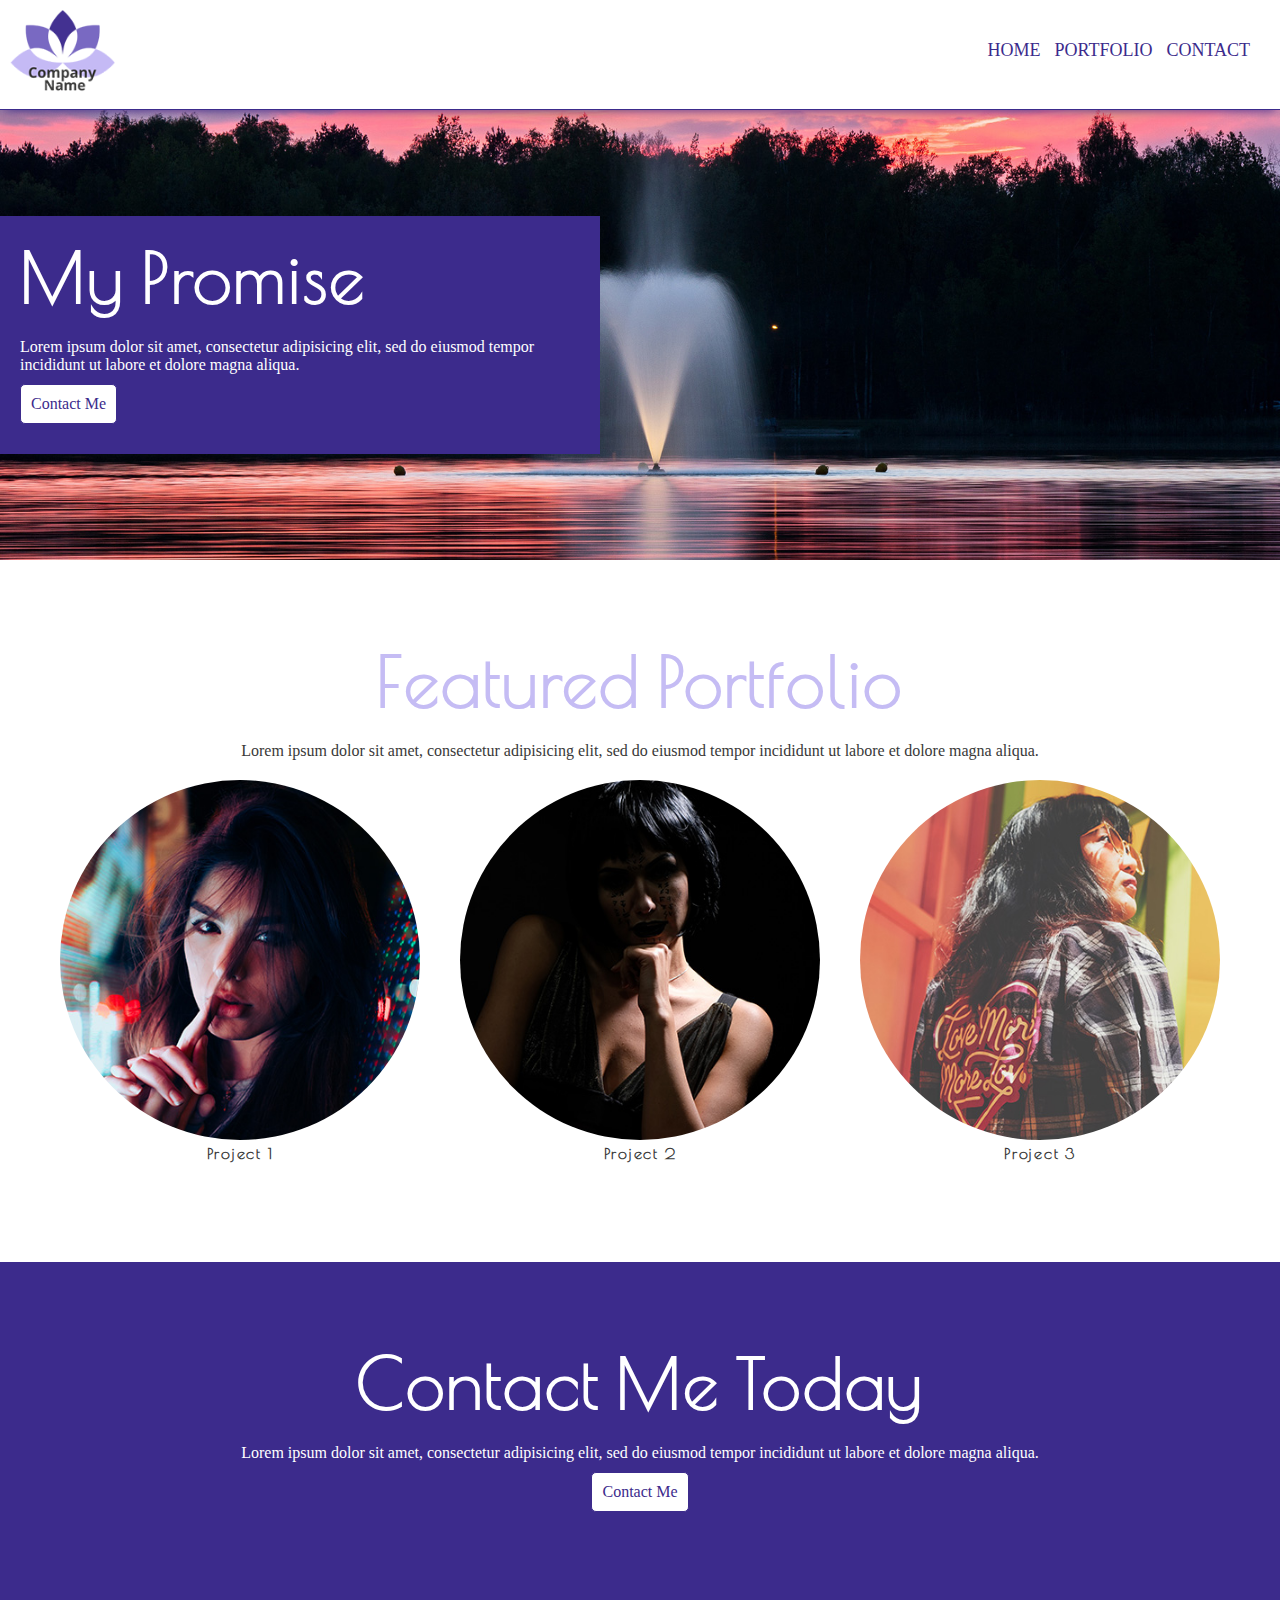
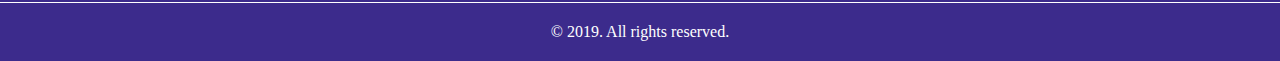
<file: index.html>
<!doctype html>
<html>
<head>
	<title>Portfolio Site</title>
	<link rel="stylesheet" href="assets/css/style.css">
	<style>
		#hero{
			min-height:50vh;
			background:url(assets/img/bg.jpg);
			background-size:cover;
			background-position:center center;
			display:flex;
/*			justify-content: center;*/
			align-items: center;
		}
		
		#herocontent{
			background:#3C2B8C;
			max-width:600px;
		}
		
		#herocontent h1, #herocontent p{
			color:#fff;
		}
		
		#cta{
			background:#3C2B8C;
			border-bottom: 1px solid #fff;
			color:#fff;
		}
		
		#cta h1, #cta p{
			color:#fff;
		}
		
	</style>
</head>
<body>
	<header>
		<a href="index.html">
			<img src="assets/img/logo.png">
		</a>
		<nav>
			<ul>
				<li><a href="index.html">HOME</a></li>
				<li><a href="index.html#port">PORTFOLIO</a></li>
				<li><a href="contact.html">CONTACT</a></li>
			</ul>
		</nav>
	</header>
	<div id="hero">
		<div id="herocontent" class="p20">
			<h1>My Promise</h1>
			<p>Lorem ipsum dolor sit amet, consectetur adipisicing elit, sed do eiusmod tempor incididunt ut labore et dolore magna aliqua.</p>
			<p><a href="contact.html" class="btn">Contact Me</a></p>
		</div>
	</div>
	<div class="con12 tc p80" id="port">
		<h1 class="w100">Featured Portfolio</h1>
		<p class="w100">Lorem ipsum dolor sit amet, consectetur adipisicing elit, sed do eiusmod tempor incididunt ut labore et dolore magna aliqua.</p>
		<div class="confull">
			<div class="w33 p20">
				<img src="assets/img/projectthumb1.jpg" class="round">
				<h4>Project 1</h4>
			</div>
			<div class="w33 p20">
				<img src="assets/img/projectthumb2.jpg" class="round">
				<h4>Project 2</h4>
			</div>
			<div class="w33 p20">
				<img src="assets/img/projectthumb3.jpg" class="round">
				<h4>Project 3</h4>
			</div>
		</div>
	</div>
	<div id="cta" class="tc p80">
		<div>
			<h1>Contact Me Today</h1>
			<p>Lorem ipsum dolor sit amet, consectetur adipisicing elit, sed do eiusmod tempor incididunt ut labore et dolore magna aliqua.</p>
			<p><a href="contact.html" class="btn">Contact Me</a></p>
		</div>
	</div>
	
	
	<footer class="p20 tc">
		<p>&copy; 2019. All rights reserved. </p>
	</footer>
</body>
</html>
</file>
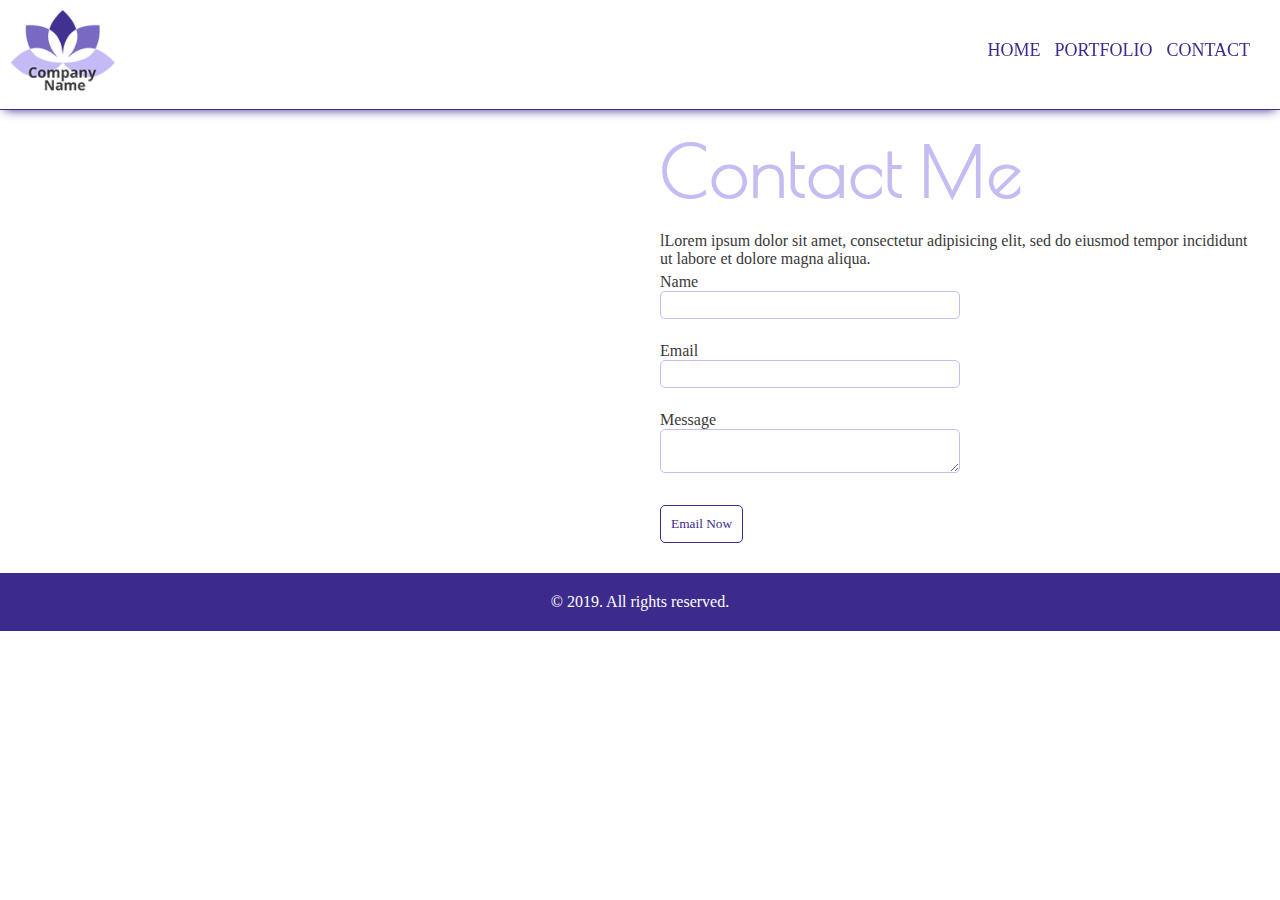
<file: contact.html>
<!doctype html>
<html>
<head>
	<title>Portfolio Site</title>
	<link rel="stylesheet" href="assets/css/style.css">
	<style>
		label{
			width:300px;
			display:block;
			margin-top:5px;
		}
		input[type='text'], input[type='email'], textarea{
			padding:5px;
			width:100%;
			border:1px solid #C5BCF4;
			border-radius:5px;
		}
	</style>
</head>
<body>
	<header>
		<a href="index.html">
			<img src="assets/img/logo.png">
		</a>
		<nav>
			<ul>
				<li><a href="index.html">HOME</a></li>
				<li><a href="index.html#port">PORTFOLIO</a></li>
				<li><a href="contact.html">CONTACT</a></li>
			</ul>
		</nav>
	</header>
	<div class="confull">
		<div class="w50">
			<iframe src="https://www.google.com/maps/embed?pb=!1m18!1m12!1m3!1d6048.132230681694!2d-74.01606451173988!3d40.71656101729594!2m3!1f0!2f0!3f0!3m2!1i1024!2i768!4f13.1!3m3!1m2!1s0x89c25a1e7e56a86f%3A0x69339e9ddf4f987a!2sBorough+of+Manhattan+Community+College!5e0!3m2!1sen!2sus!4v1552065802024" width="100%" height="100%" frameborder="0" style="border:0" allowfullscreen></iframe>
		</div>
		<div class="w50 p20">
			<h1>Contact Me</h1>
			<p>lLorem ipsum dolor sit amet, consectetur adipisicing elit, sed do eiusmod tempor
			incididunt ut labore et dolore magna aliqua.</p>
			<form>
				<label>Name<br>
					<input type="text" name="name">
				</label>
				<br>
				<label>Email<br>
					<input type="email" name="eml">
				</label>
				<br>
				<label>Message<br>
					<textarea name="msg"></textarea>
				</label>
				<br>
				<input type="submit" value="Email Now"  class="btn">
			</form>
		</div>
	</div>
	<footer class="p20 tc">
		<p>&copy; 2019. All rights reserved. </p>
	</footer>
</body>
</html>
</file>
<file: assets/css/style.css>
@import url('https://fonts.googleapis.com/css?family=Lobster|Poiret+One&display=swap');

/*
font-family: 'Lobster', cursive;
font-family: 'Poiret One', cursive;
*/

/* presets */
*{
	font-family:verdana;
	color:#393938;
	margin:0;
	box-sizing:border-box;
}

h1, h2, h3, h4, h5, h6{
	font-family: 'Poiret One', cursive;
	letter-spacing: 1.75px;
}

h1{
	font-size:70px;
	margin-bottom:20px;
	color:#C5BCF4;
}

img{
	width:auto;
	max-width:100%;
}

.round{
	border-radius: 50%;
}

.btn{
	display:inline-block;
	text-decoration: none;
	border:1px solid #3C2B8C;
	color:#3C2B8C;
	padding:10px;
	margin:10px 0px;
	background:#fff;
	border-radius: 5px;
}

.btn:hover{
	color:#fff;
	background:#3C2B8C;
	border:1px solid #fff;
}

/* nav */
header{
	border-bottom:1px solid #3C2B8C;
	box-shadow:0px 5px 10px -5px #3C2B8C;
	position:relative;
}

header > a{
	display:block;
	width:125px;
	padding:10px;
}

nav{
	position:absolute;
	right:25px;
	top:40px;
}

nav ul{
	list-style: none;
}

nav li{
	display:inline-block;
}

nav a{
	text-decoration: none;
	font-size:18px;
	color:#3C2B8C;
	padding:5px;
}

nav a:hover{
	color:#fff;
	background:#C5BCF4;
	border-radius:5px;
}

/* footer */
footer{
	background:#3C2B8C;
}

footer p{
	color:#fff;
}

/* columns */
.con12{
	max-width:1200px;
	margin:0 auto;
	display:flex;
	flex-wrap: wrap;
}

.confull{
	display:flex;
}

.w100{
	width:100%;
}

.w50{
	width:50%;
}

.w33{
	width:33.333333%;
}

.p10{
	padding:10px;
}

.p20{
	padding:20px;
}

.p80{
	padding:80px 0px;
}

.tc{
	text-align: center;
}
</file>
